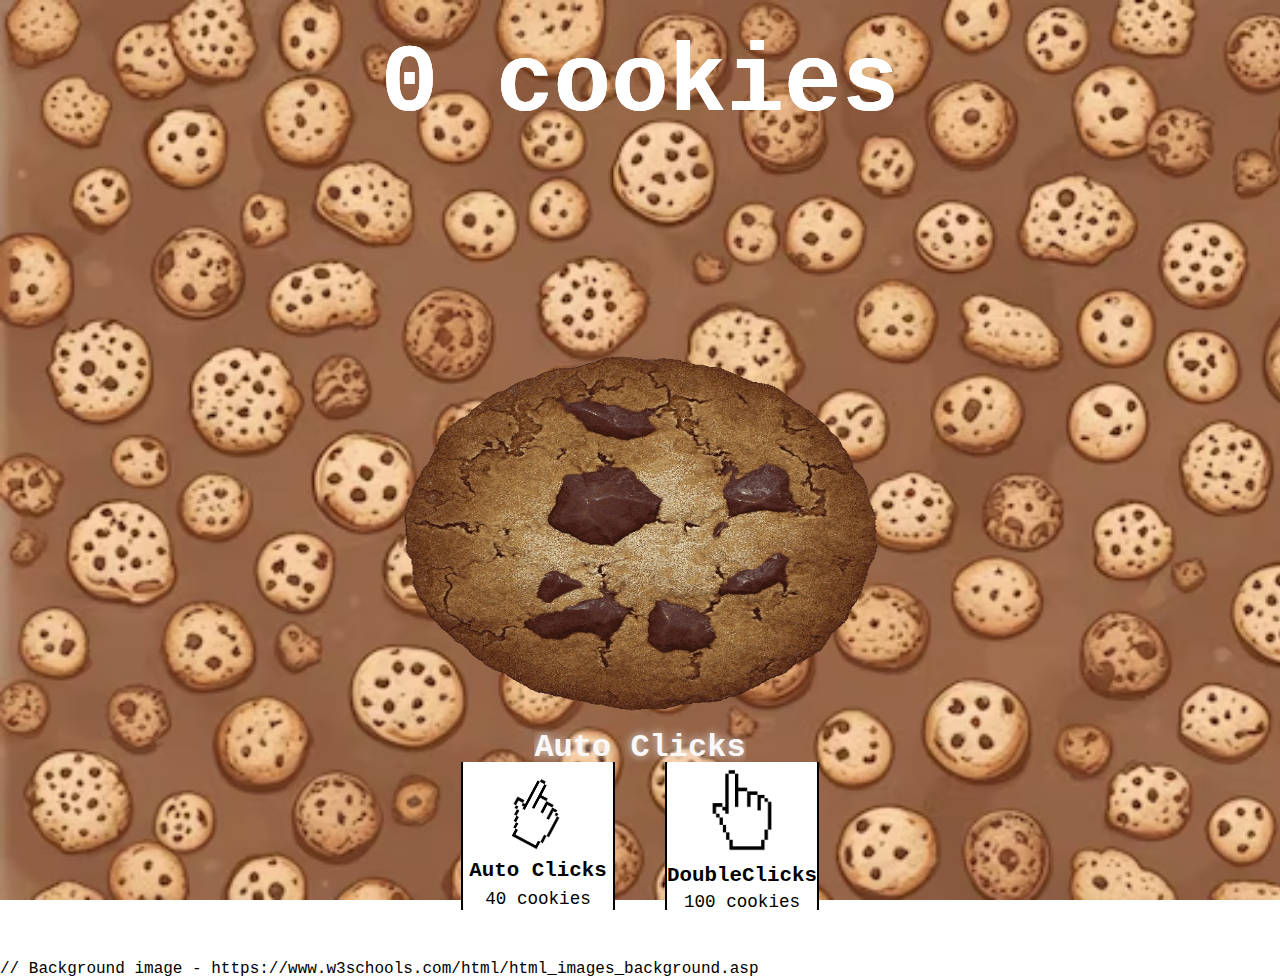
<file: clicker-spil-JonasAbde-main/index.html>
<!DOCTYPE html>
<html lang="en">
<head>
    <meta charset="UTF-8">
    <meta name="viewport" content="width=device-width, initial-scale=1.0">
    <title>Cookie Clicker</title>
    <link rel="stylesheet" href="style.css">
    <link rel="shortcut icon" href="img/cookie.png" type="image/x-icon">
</head>

<body>

    <main class="container">
        <div id="score" class="score"><span>0</span> cookies</div> 
        <div class="cookie-container"></div>
            <img id="cookie" class="cookie" src="img/cookie.png" alt="Cookie">
    </div>
    <div class="auto-clicks turn">
        <h2>Auto Clicks</h2>
        <div class="cursors"></div>
    </div>
    <div class="powerups">
        <div class="powerup" id="auto-click" data-price="40">
            <img src="img/cursor.png" alt="cursor" id="cursor" class="cursor auto-click">
            <p class="name">Auto Clicks</p>
            <p class="price"><span>40</span> cookies</p>
        </div>
        <div id="upgrade-click" class="powerup" data-price="100">
            <img src="img/cursor.png" alt="cursor" id="cursor" class="cursor">
            <p class="name">DoubleClicks</p>
            <p class="price"><span>100</span> cookies</p>
        </div>
    </div>
    </main>
    <div class="cookie-clicks"></div>
    <script src="app.js"></script>
    
</body>
// Background image - https://www.w3schools.com/html/html_images_background.asp
<style> 
    body{
        background-image: url("img/cookiebg.png");
        background-repeat: no-repeat;
        background-attachment: fixed;
        background-size: cover;
    }
</style>

</html>
</file>
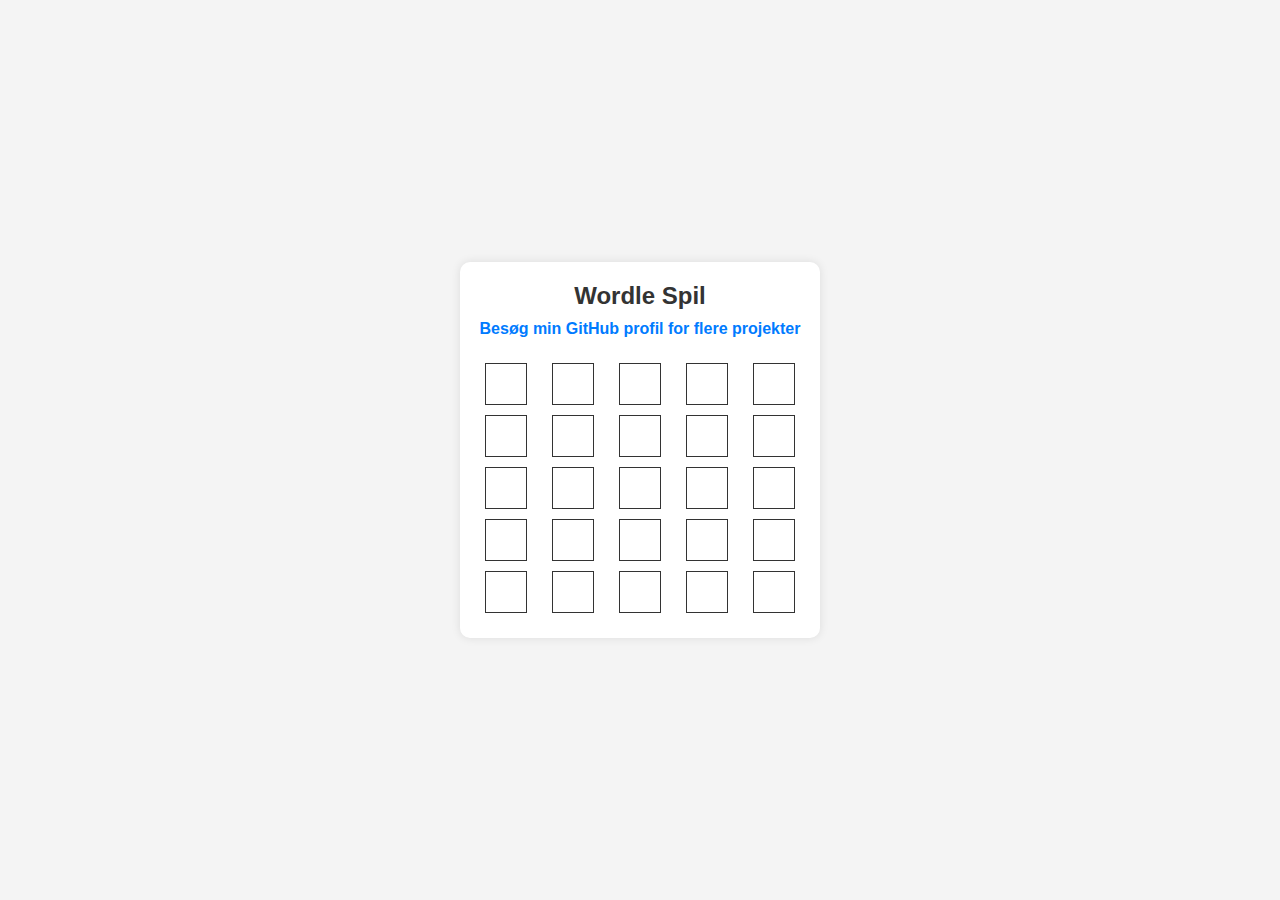
<file: wordle-JonasAbde-main/index.html>
<!DOCTYPE html>
<html lang="da">
  <head>
    <meta charset="UTF-8" />
    <meta name="viewport" content="width=device-width, initial-scale=1.0" />
    <title>Wordle Spil</title>
    <link rel="stylesheet" href="style.css" />
    <link rel="icon" href="assets/icon.png" type="image/png" />
  </head>

  <body>
    <div class="wordle-game">
      <header class="wordle-title">Wordle Spil</header>

      <a href="https://github.com/JonasAbde?tab=repositories" id="github-link">
        <h1>Besøg min GitHub profil for flere projekter</h1>
      </a>
      <div id="spillebræt" class="wordle-words">
        <div id="current-guess"></div>

        <div class="row">
          <div class="ord-box" id="ord-1-1"></div>
          <div class="ord-box" id="ord-1-2"></div>
          <div class="ord-box" id="ord-1-3"></div>
          <div class="ord-box" id="ord-1-4"></div>
          <div class="ord-box" id="ord-1-5"></div>
        </div>

        <div class="row">
          <div class="ord-box" id="ord-2-1"></div>
          <div class="ord-box" id="ord-2-2"></div>
          <div class="ord-box" id="ord-2-3"></div>
          <div class="ord-box" id="ord-2-4"></div>
          <div class="ord-box" id="ord-2-5"></div>
        </div>

        <div class="row">
          <div class="ord-box" id="ord-3-1"></div>
          <div class="ord-box" id="ord-3-2"></div>
          <div class="ord-box" id="ord-3-3"></div>
          <div class="ord-box" id="ord-3-4"></div>
          <div class="ord-box" id="ord-3-5"></div>
        </div>

        <div class="row">
          <div class="ord-box" id="ord-4-1"></div>
          <div class="ord-box" id="ord-4-2"></div>
          <div class="ord-box" id="ord-4-3"></div>
          <div class="ord-box" id="ord-4-4"></div>
          <div class="ord-box" id="ord-4-5"></div>
        </div>

        <div class="row">
          <div class="ord-box" id="ord-5-1"></div>
          <div class="ord-box" id="ord-5-2"></div>
          <div class="ord-box" id="ord-5-3"></div>
          <div class="ord-box" id="ord-5-4"></div>
          <div class="ord-box" id="ord-5-5"></div>
        </div>
      </div>
      <div id="guess-list"></div>
    </div>

    <script type="module" src="wordlespil.js"></script>
  </body>
</html>
</file>
<file: clicker-spil-JonasAbde-main/style.css>
*{
    margin: 0; /* fjerner margin */
    padding: 0; /* fjerner padding */
    font-family: 'Courier New', Courier, monospace; /* font */
    overflow: hidden; /* fjerner scroll */
    user-select: none; /* fjerner markering */
}

/* boks */
.container {  /* boks */
    height: 100vh; /* boks højde */
    display: flex; /* flex */
    justify-content: center; /* center */
    align-items: center; /* center */
    flex-direction: column; /* flex direction */
    gap: 0px; /* gap */
    padding: 30px 0; /* padding */
}


/* score */
.score{ /* score */
    font-size: 6rem; /* font størrelse */
    font-weight: BOLD; /* font vægt */
    text-shadow: 0 0 0px rgb(255, 255, 255); /* tekst skygge */
    width: 100%; /* bredde */
    text-align: center; /* tekst align */
    color: white; /* farve */
}

/* cookie-container */
.cookie-container { /* cookie container */
    height: 320px; /* cookie container højde */
}

/* cookie */
.cookie{ /* cookie */
    width: 500px; /* cookie bredde */
    cursor: pointer; /* cursor */
    filter: drop-shadow(0 0 px white); /* filter */
    animation: rotates 10s linear infinite; /* animation */
}
/* cookie:hover */
.cookie:active { /* cookie hover */
    width: 280px; /* cookie bredde */
}   

/* cookie-effekt */
.cookie-particle { /* cookie effekt */
    width: 100px; /* cookie effekt bredde */
    position: absolute; /* position */
    top: -30px; /* top */
    left: 30px; /* left */
    word-spacing: 10px; /* word spacing */
    pointer-events: none; /* pointer events */
    animation: cookie-up 5s linear forwards; /* animation */
}

.powerups{ /* powerups */
    width: 100%; /* powerups bredde */
    height: 200px; /* powerups højde */
    display: flex; /* flex */
    align-items: center; /* center */
    justify-content: center; /* center */
    margin-bottom: 20px; /* margin bund */
    gap: 50px; /* gap */
}

/* powerup */
.powerup{ /* powerup */
    width: 150px; /* powerup bredde */
    height: 160px; /* powerup højde */
    border: 2px solid; /* border */
    cursor: pointer;    /* cursor */
    display: flex; /* flex */
    flex-direction: column; /* flex direction */
    justify-content: space-evenly;  /* center */
    align-items: center; /* center */
    border-radius: 10px; /* border raidus */
    background-color:#fff;  /* baggrundsfarve */
}

.powerup:active { /* powerup flyver */
    transform: scale(.9); /* transform */
}

.powerup .name { /* powerup navn */
    font-size: 1.3rem; /* font størrelse */
    font-weight: bold; /* font vægt */
}

.powerup .price { /* powerup pris */
    font-size: 1.1rem; /* font størrelse */
    color: rgb(0, 0, 0); /* farve */
}

.cursor.auto-click { /* cursor auto click */
    width: 80px; /* cursor bredde */
    transform: rotate(28deg); /* transform */
    padding-top: 10px; /* padding top */
}



.fejl { /* fejl rød firkant */
    border: 2px solid red; /* border */
    animation: error .3s linear infinite; /* animation */
}

.disable { /* disable */
    display: none; /* display none */
}

.auto-clicks h2 { /* auto clicks h2 */
    font-size: 2rem; /* font størrelse */
    font-weight: bold; /* font vægt */
    text-shadow: 0 0 10px #ededed; /* tekst skygge */
    text-align: center; /* tekst align */
    color: rgb(249, 247, 247); /* farve */
    padding: 10px 0; /* padding */
}

.auto-clicks { /* auto clicks */
    display: flex; /* flex */
    flex-direction: column; /* flex vej */
    align-items: center; /* center */
    overflow-y: visible; /* overflow y */
    width: 100%; /* bredde */
}

.cursor.auto { /* cursor auto */
    animation: clickEffect .5s; /* animation */
}

.cursor { /* cursor */
    width: 100px; /* cursor bredde */
}

/* Keyframes */

@keyframes rotates { /* keyframes rotates */
    from { /* fra */
        transform: rotate(0); /* transform */
    }
    to { /* til */
        transform: rotate(360deg); /* transform */
    }
}

@keyframes cookie-up { /* keyframes cookie up */
    from { /* fra */
        opacity: 1; /* opacity */
    }
    to { /* til */
        opacity: 0; /* opacity */
        top: 0; /* top */
    }
}

@keyframes clickEffect { /* keyframes click effect */
    to { /* til */
        transform: rotate(28deg) scale(.8); /* transform */
    }
    from { /* fra */
        transform: rotate(28deg) scale(.7); /* transform */
    } 
} 

@keyframes error { /* keyframes error */
    20% { /* 20% */
        transform: translateX(10px); /* transform */
    }
    40% { /* 40% */
        transform: translateX(0); /* transform */
    }
    60% { /* 60% */
        transform: translateX(-10px); /* transform */
    }
    80% { /* 80% */
        transform: translateX(0); /* transform */
    }
    100% { /* 100% */
        transform: translateX(10px); /* transform */
    } 
}
</file>
<file: wordle-JonasAbde-main/style.css>
body {
  font-family: "Arial", sans-serif;
  margin: 0;
  padding: 0;
  display: flex;
  flex-direction: column;
  align-items: center;
  justify-content: center;
  height: 100vh;
  background-color: #f4f4f4;
}

.wordle-game {
  background-color: #fff;
  padding: 20px;
  border-radius: 10px;
  box-shadow: 0 0 10px rgba(0, 0, 0, 0.1);
}

#guess-list {
  display: flex;
  flex-wrap: wrap;
}

.letter-box,
.tastatur {
  width: 40px;
  height: 40px;
  border: 1px solid #333;
  margin: 5px;
  display: flex;
  align-items: center;
  justify-content: center;
  font-weight: bold;
  cursor: pointer;
}

.wordle-title {
  font-size: 24px;
  font-weight: bold;
  text-align: center;
  color: #333;
}

#github-link {
  text-align: center;
  margin-top: 20px;
  color: #007bff;
  text-decoration: none;
}

#github-link h1 {
  font-size: 16px;
}

.wordle-words {
  margin-top: 20px;
}

.row,
.første-row,
.anden-row,
.trejde-row {
  display: flex;
  justify-content: space-between;
}

.ord-box,
.filled-box,
.hint-box {
  width: 40px;
  height: 40px;
  border: 1px solid #333;
  margin: 5px;
  display: flex;
  align-items: center;
  justify-content: center;
  font-weight: bold;
}

.filled-box {
  background-color: #4caf50;
  color: #fff;
}

.filled-box.grå {
  background-color: #ccc;
  color: #333;
}

.filled-box.gul {
  background-color: #ffd700;
  color: #333;
}

.filled-box.grøn {
  background-color: #4caf50;
}

.wrong-box.filled-box {
  background-color: #ff5252;
  color: #fff;
}

.hint-box.Grå {
  background-color: #ccc;
  color: #333;
}

.hint-box.Gul {
  background-color: #ffd700;
  color: #333;
}

.hint-box.Grøn {
  background-color: #4caf50;
  color: #fff;
}
</file>
